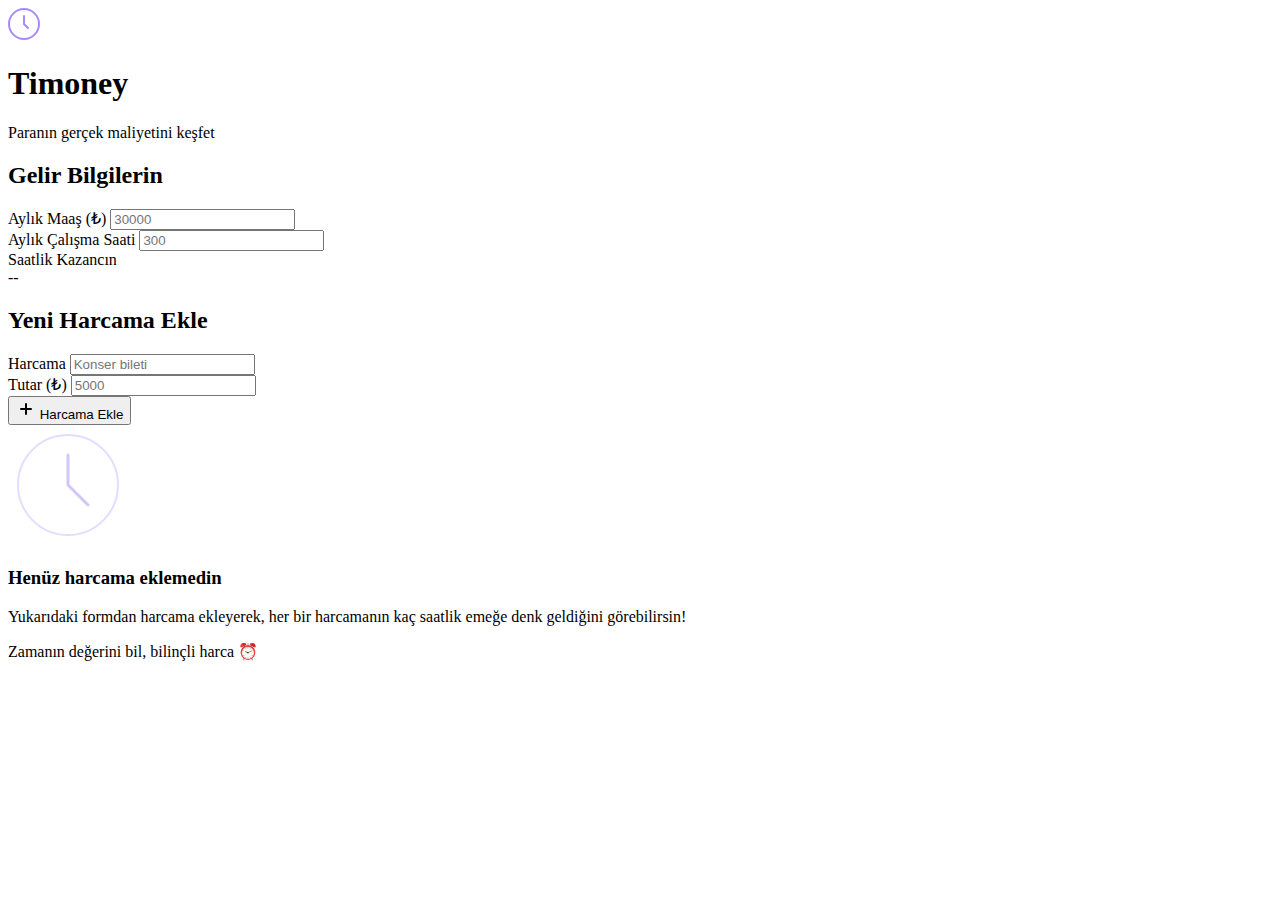
<file: docs/index.html>
<!DOCTYPE html>
<html lang="tr">
<head>
    <meta charset="UTF-8">
    <meta name="viewport" content="width=device-width, initial-scale=1.0">
    <meta name="description" content="Harcamalarınızı çalışma saatine dönüştürerek, paranın gerçek değerini keşfedin">
    <title>Timoney - Zamanını Değerlendir</title>
    <link rel="preconnect" href="https://fonts.googleapis.com">
    <link rel="preconnect" href="https://fonts.gstatic.com" crossorigin>
    <link href="https://fonts.googleapis.com/css2?family=Inter:wght@300;400;500;600;700&display=swap" rel="stylesheet">
    <link rel="stylesheet" href="https://timoney.eneskocak.com/style.css">
</head>
<body>
    <div class="container">
        <!-- Header -->
        <header class="header">
            <div class="logo">
                <svg width="32" height="32" viewBox="0 0 32 32" fill="none">
                    <circle cx="16" cy="16" r="15" stroke="url(#gradient)" stroke-width="2"/>
                    <path d="M16 8V16L20 20" stroke="url(#gradient)" stroke-width="2" stroke-linecap="round"/>
                    <defs>
                        <linearGradient id="gradient" x1="0" y1="0" x2="32" y2="32">
                            <stop offset="0%" stop-color="#a78bfa"/>
                            <stop offset="100%" stop-color="#ec4899"/>
                        </linearGradient>
                    </defs>
                </svg>
                <h1>Timoney</h1>
            </div>
            <p class="tagline">Paranın gerçek maliyetini keşfet</p>
        </header>

        <!-- Income Setup Card -->
        <section class="glass-card income-card">
            <h2>Gelir Bilgilerin</h2>
            <div class="input-group">
                <div class="input-wrapper">
                    <label for="monthlySalary">Aylık Maaş (₺)</label>
                    <input type="number" id="monthlySalary" placeholder="30000" min="0" step="100">
                </div>
                <div class="input-wrapper">
                    <label for="monthlyHours">Aylık Çalışma Saati</label>
                    <input type="number" id="monthlyHours" placeholder="300" min="0" step="1">
                </div>
            </div>
            
            <div class="hourly-rate-display" id="hourlyRateDisplay">
                <div class="rate-label">Saatlik Kazancın</div>
                <div class="rate-value" id="hourlyRate">--</div>
            </div>
        </section>

        <!-- Add Expense Card -->
        <section class="glass-card add-expense-card">
            <h2>Yeni Harcama Ekle</h2>
            <form id="expenseForm" class="expense-form">
                <div class="input-group">
                    <div class="input-wrapper flex-2">
                        <label for="expenseName">Harcama</label>
                        <input type="text" id="expenseName" placeholder="Konser bileti" required>
                    </div>
                    <div class="input-wrapper flex-1">
                        <label for="expenseAmount">Tutar (₺)</label>
                        <input type="number" id="expenseAmount" placeholder="5000" min="0" step="1" required>
                    </div>
                </div>
                <button type="submit" class="btn-primary">
                    <svg width="20" height="20" viewBox="0 0 20 20" fill="none">
                        <path d="M10 5V15M5 10H15" stroke="currentColor" stroke-width="2" stroke-linecap="round"/>
                    </svg>
                    Harcama Ekle
                </button>
            </form>
        </section>

        <!-- Summary Card -->
        <section class="glass-card summary-card" id="summaryCard" style="display: none;">
            <h2>Özet</h2>
            <div class="summary-grid">
                <div class="summary-item">
                    <div class="summary-label">Toplam Harcama</div>
                    <div class="summary-value" id="totalExpense">0 ₺</div>
                </div>
                <div class="summary-item">
                    <div class="summary-label">Toplam Çalışma Saati</div>
                    <div class="summary-value highlight" id="totalHours">0 saat</div>
                </div>
                <div class="summary-item">
                    <div class="summary-label">Kalan Maaş</div>
                    <div class="summary-value" id="remainingSalary">0 ₺</div>
                </div>
                <div class="summary-item">
                    <div class="summary-label">Maaşın %</div>
                    <div class="summary-value" id="percentageUsed">0%</div>
                </div>
            </div>
        </section>

        <!-- Expenses List -->
        <section class="expenses-section" id="expensesSection" style="display: none;">
            <h2 class="section-title">Harcamalarım</h2>
            <div class="expenses-list" id="expensesList">
                <!-- Expenses will be added here dynamically -->
            </div>
        </section>

        <!-- Empty State -->
        <div class="empty-state" id="emptyState">
            <svg width="120" height="120" viewBox="0 0 120 120" fill="none">
                <circle cx="60" cy="60" r="50" stroke="url(#emptyGradient)" stroke-width="2" opacity="0.3"/>
                <path d="M60 30V60L80 80" stroke="url(#emptyGradient)" stroke-width="3" stroke-linecap="round" opacity="0.5"/>
                <defs>
                    <linearGradient id="emptyGradient" x1="0" y1="0" x2="120" y2="120">
                        <stop offset="0%" stop-color="#a78bfa"/>
                        <stop offset="100%" stop-color="#ec4899"/>
                    </linearGradient>
                </defs>
            </svg>
            <h3>Henüz harcama eklemedin</h3>
            <p>Yukarıdaki formdan harcama ekleyerek, her bir harcamanın kaç saatlik emeğe denk geldiğini görebilirsin!</p>
        </div>

        <!-- Footer -->
        <footer class="footer">
            <p>Zamanın değerini bil, bilinçli harca ⏰</p>
        </footer>
    </div>

    <script src="https://timoney.eneskocak.com/app.js"></script>
</body>
</html>
</file>
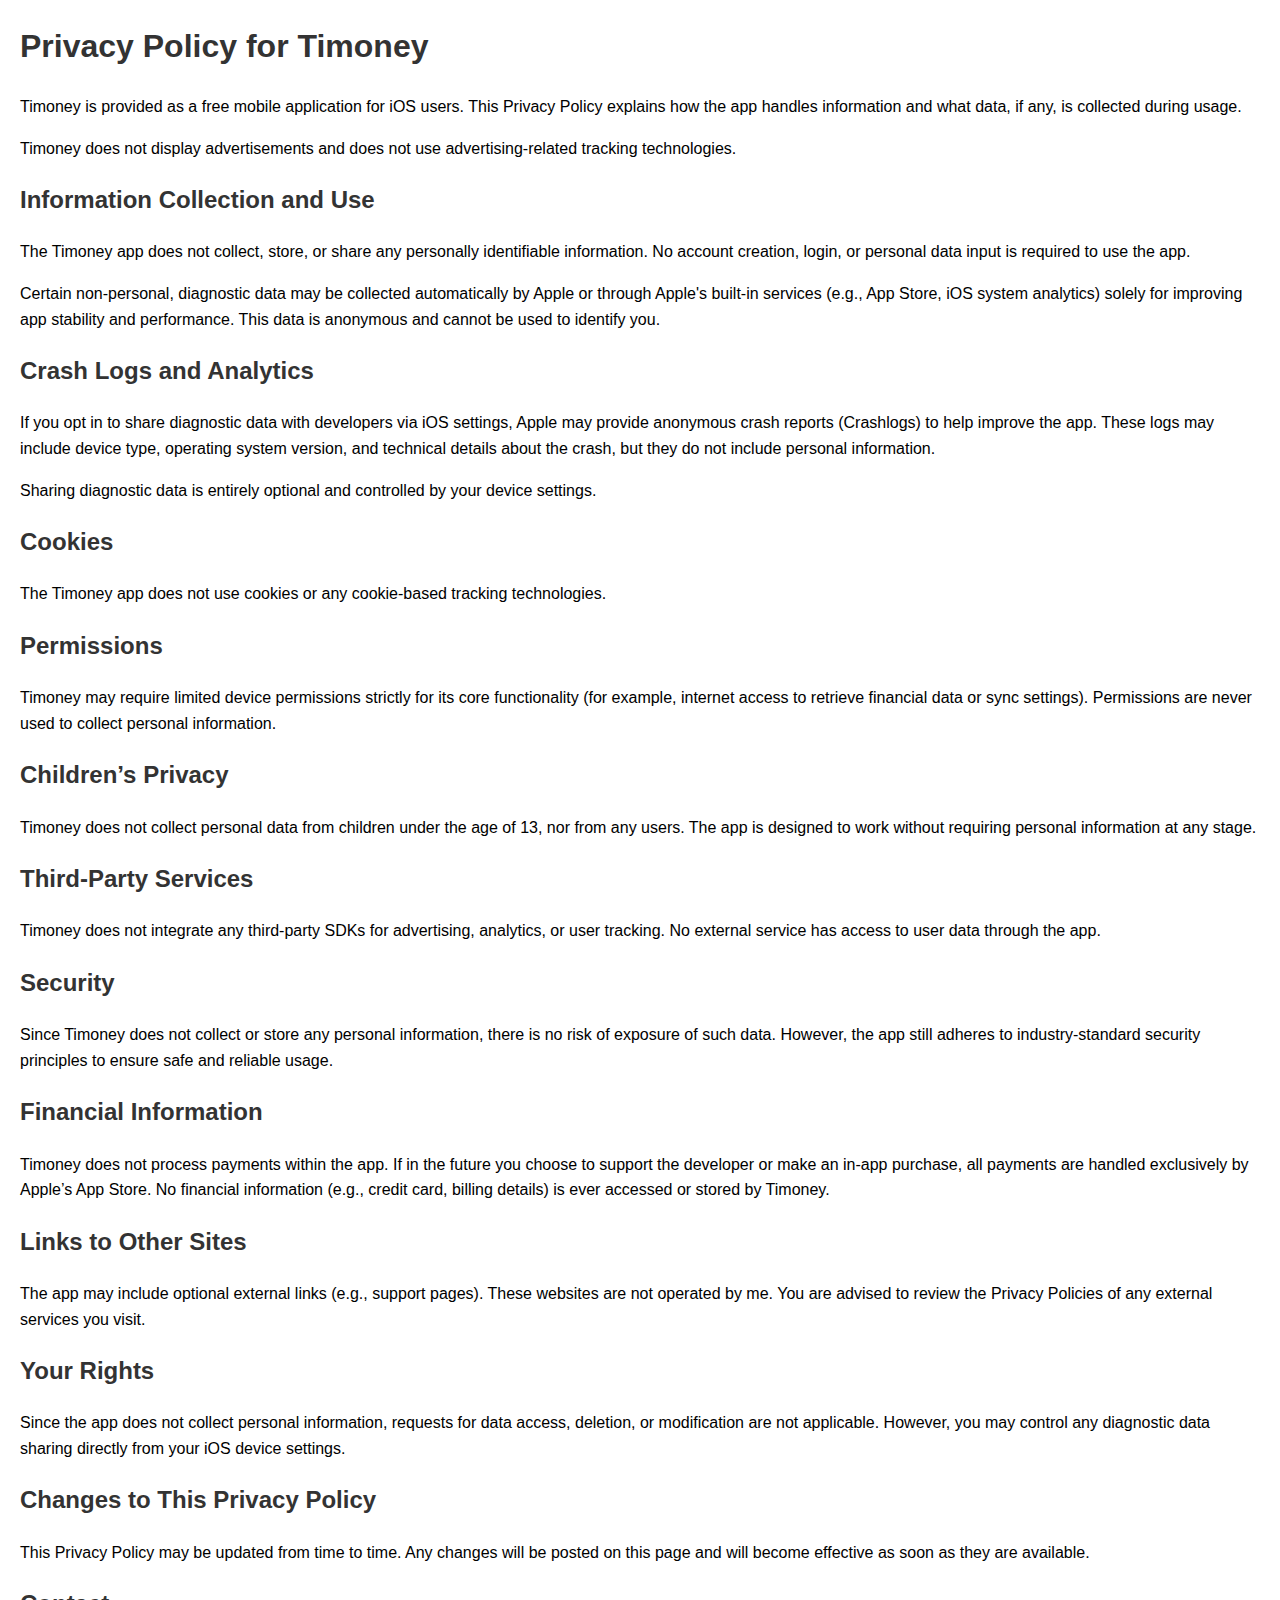
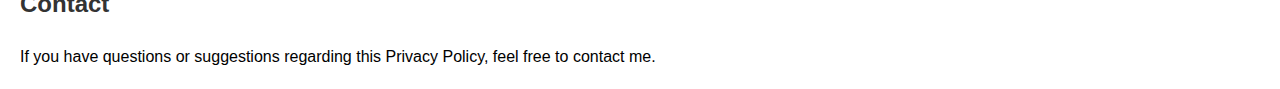
<file: privacy_policy.html>
<!DOCTYPE html>
<html lang="en">
<head>
    <meta charset="UTF-8">
    <meta name="viewport" content="width=device-width, initial-scale=1.0">
    <title>Privacy Policy – Timoney</title>
    <style>
        body { font-family: Arial, sans-serif; margin: 20px; line-height: 1.6; }
        h1, h2 { color: #333; }
        a { color: #0066cc; }
    </style>
</head>
<body>

<h1>Privacy Policy for Timoney</h1>

<p>Timoney is provided as a free mobile application for iOS users. This Privacy Policy explains how the app handles information and what data, if any, is collected during usage.</p>

<p>Timoney does not display advertisements and does not use advertising-related tracking technologies.</p>

<h2>Information Collection and Use</h2>
<p>The Timoney app does not collect, store, or share any personally identifiable information. No account creation, login, or personal data input is required to use the app.</p>

<p>Certain non-personal, diagnostic data may be collected automatically by Apple or through Apple's built-in services (e.g., App Store, iOS system analytics) solely for improving app stability and performance. This data is anonymous and cannot be used to identify you.</p>

<h2>Crash Logs and Analytics</h2>
<p>If you opt in to share diagnostic data with developers via iOS settings, Apple may provide anonymous crash reports (Crashlogs) to help improve the app. These logs may include device type, operating system version, and technical details about the crash, but they do not include personal information.</p>

<p>Sharing diagnostic data is entirely optional and controlled by your device settings.</p>

<h2>Cookies</h2>
<p>The Timoney app does not use cookies or any cookie-based tracking technologies.</p>

<h2>Permissions</h2>
<p>Timoney may require limited device permissions strictly for its core functionality (for example, internet access to retrieve financial data or sync settings). Permissions are never used to collect personal information.</p>

<h2>Children’s Privacy</h2>
<p>Timoney does not collect personal data from children under the age of 13, nor from any users. The app is designed to work without requiring personal information at any stage.</p>

<h2>Third-Party Services</h2>
<p>Timoney does not integrate any third-party SDKs for advertising, analytics, or user tracking. No external service has access to user data through the app.</p>

<h2>Security</h2>
<p>Since Timoney does not collect or store any personal information, there is no risk of exposure of such data. However, the app still adheres to industry-standard security principles to ensure safe and reliable usage.</p>

<h2>Financial Information</h2>
<p>Timoney does not process payments within the app. If in the future you choose to support the developer or make an in-app purchase, all payments are handled exclusively by Apple’s App Store. No financial information (e.g., credit card, billing details) is ever accessed or stored by Timoney.</p>

<h2>Links to Other Sites</h2>
<p>The app may include optional external links (e.g., support pages). These websites are not operated by me. You are advised to review the Privacy Policies of any external services you visit.</p>

<h2>Your Rights</h2>
<p>Since the app does not collect personal information, requests for data access, deletion, or modification are not applicable. However, you may control any diagnostic data sharing directly from your iOS device settings.</p>

<h2>Changes to This Privacy Policy</h2>
<p>This Privacy Policy may be updated from time to time. Any changes will be posted on this page and will become effective as soon as they are available.</p>

<h2>Contact</h2>
<p>If you have questions or suggestions regarding this Privacy Policy, feel free to contact me.</p>

</body>
</html>
</file>
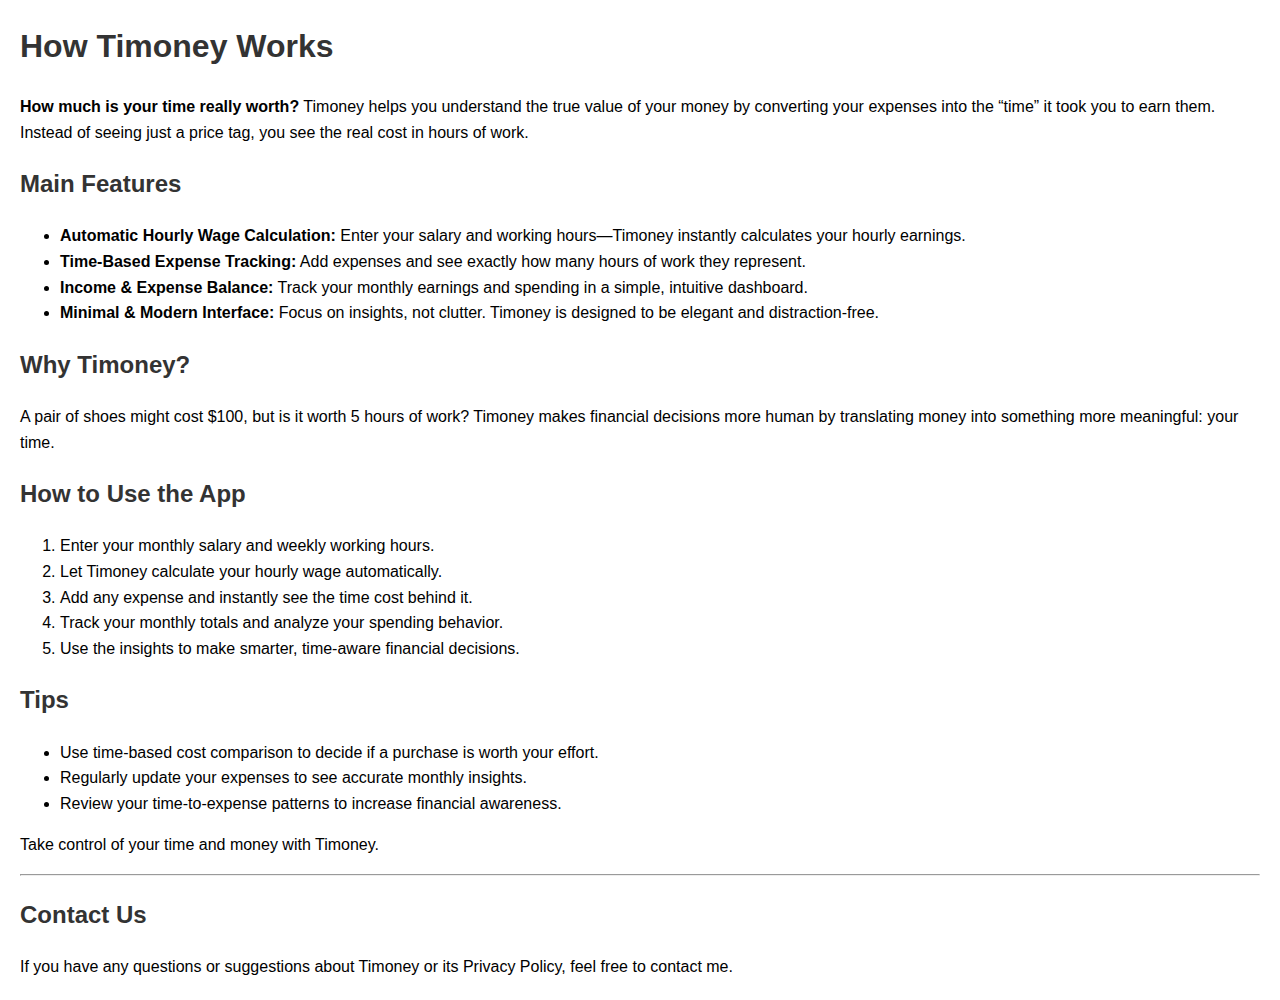
<file: docs/support.html>
<!DOCTYPE html>
<html lang="en">

<head>
    <meta charset="UTF-8">
    <meta name="viewport" content="width=device-width, initial-scale=1.0">
    <title>Timoney – Support & How It Works</title>
    <style>
        body { font-family: Arial, sans-serif; margin: 20px; line-height: 1.6; }
        h1, h2 { color: #333; }
    </style>
</head>

<body>

    <h1>How Timoney Works</h1>

    <p><strong>How much is your time really worth?</strong>  
    Timoney helps you understand the true value of your money by converting your expenses into the “time” it took you to earn them. Instead of seeing just a price tag, you see the real cost in hours of work.</p>

    <h2>Main Features</h2>
    <ul>
        <li><strong>Automatic Hourly Wage Calculation:</strong> Enter your salary and working hours—Timoney instantly calculates your hourly earnings.</li>
        <li><strong>Time-Based Expense Tracking:</strong> Add expenses and see exactly how many hours of work they represent.</li>
        <li><strong>Income & Expense Balance:</strong> Track your monthly earnings and spending in a simple, intuitive dashboard.</li>
        <li><strong>Minimal & Modern Interface:</strong> Focus on insights, not clutter. Timoney is designed to be elegant and distraction-free.</li>
    </ul>

    <h2>Why Timoney?</h2>
    <p>A pair of shoes might cost $100, but is it worth 5 hours of work?  
    Timoney makes financial decisions more human by translating money into something more meaningful: your time.</p>

    <h2>How to Use the App</h2>
    <ol>
        <li>Enter your monthly salary and weekly working hours.</li>
        <li>Let Timoney calculate your hourly wage automatically.</li>
        <li>Add any expense and instantly see the time cost behind it.</li>
        <li>Track your monthly totals and analyze your spending behavior.</li>
        <li>Use the insights to make smarter, time-aware financial decisions.</li>
    </ol>

    <h2>Tips</h2>
    <ul>
        <li>Use time-based cost comparison to decide if a purchase is worth your effort.</li>
        <li>Regularly update your expenses to see accurate monthly insights.</li>
        <li>Review your time-to-expense patterns to increase financial awareness.</li>
    </ul>

    <p>Take control of your time and money with Timoney.</p>

    <hr>

    <h2>Contact Us</h2>
    <p>If you have any questions or suggestions about Timoney or its Privacy Policy, feel free to contact me.</p>

</body>

</html>
</file>
